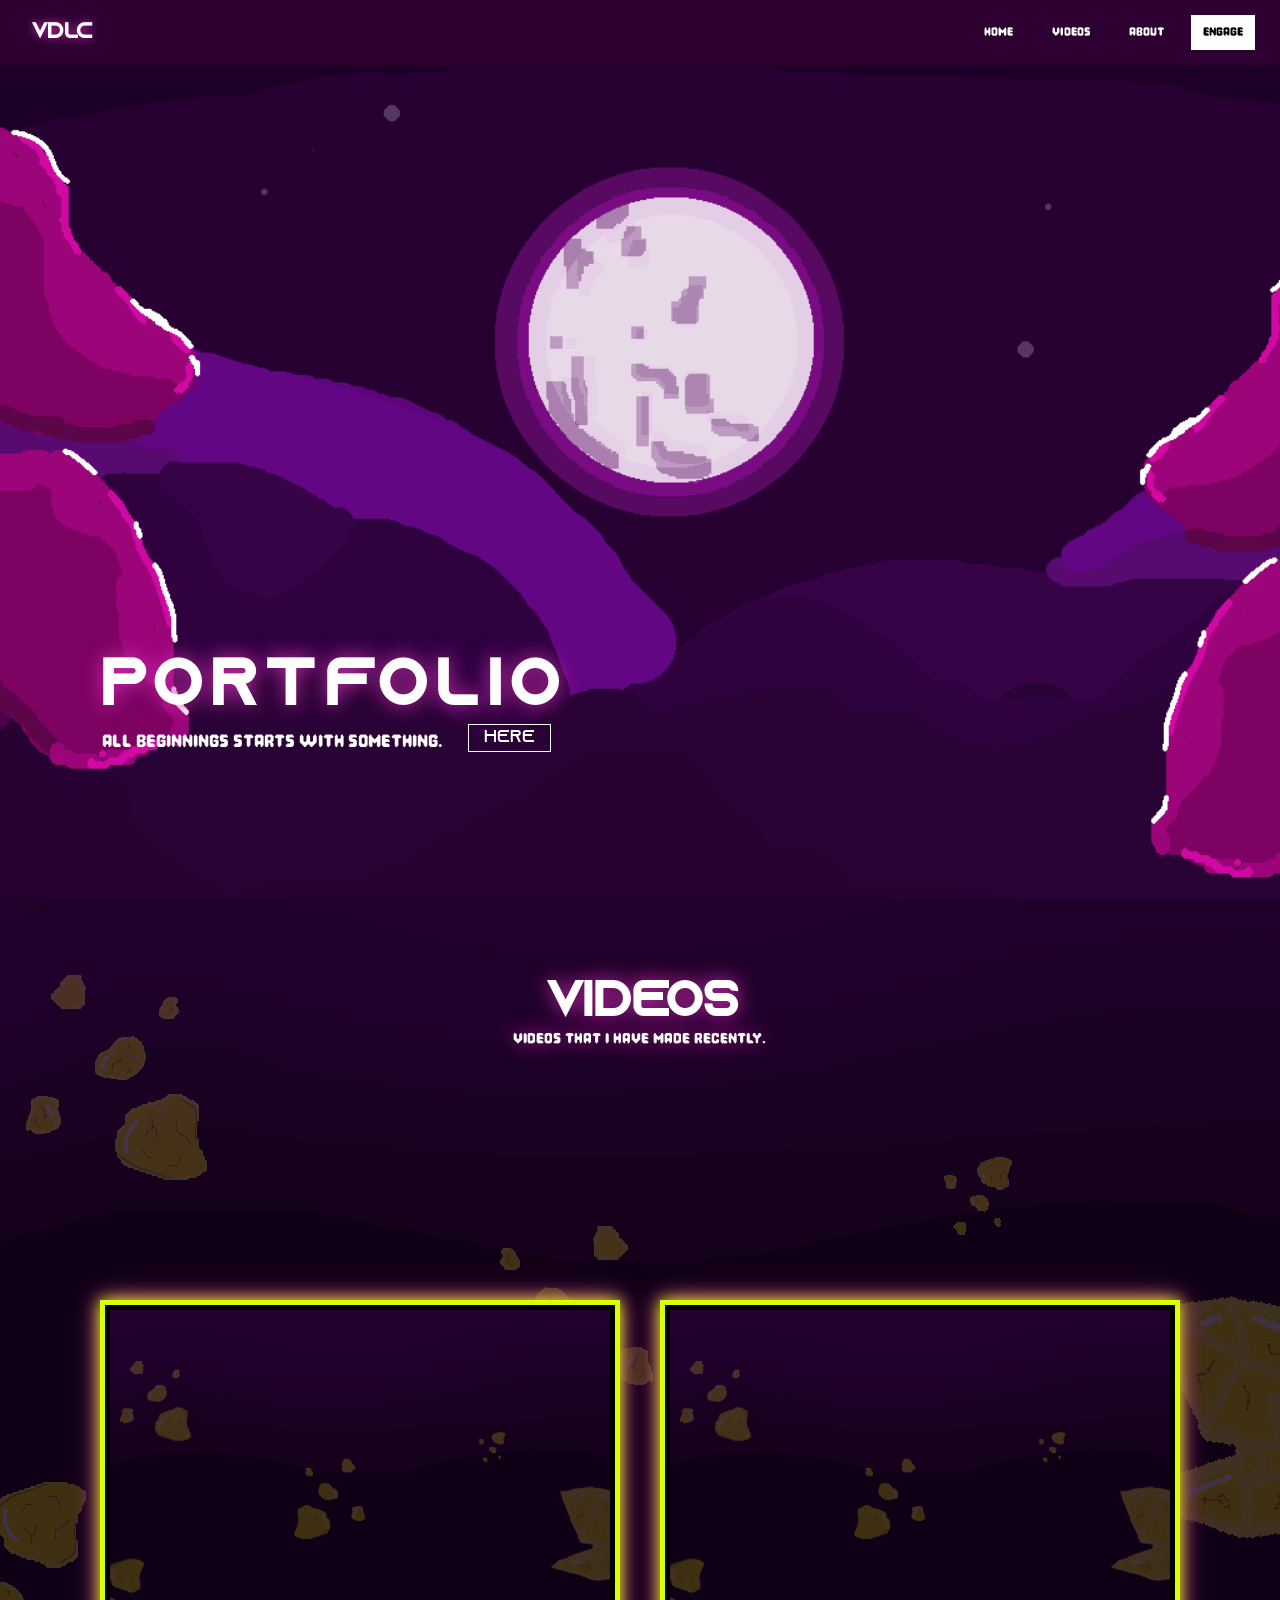
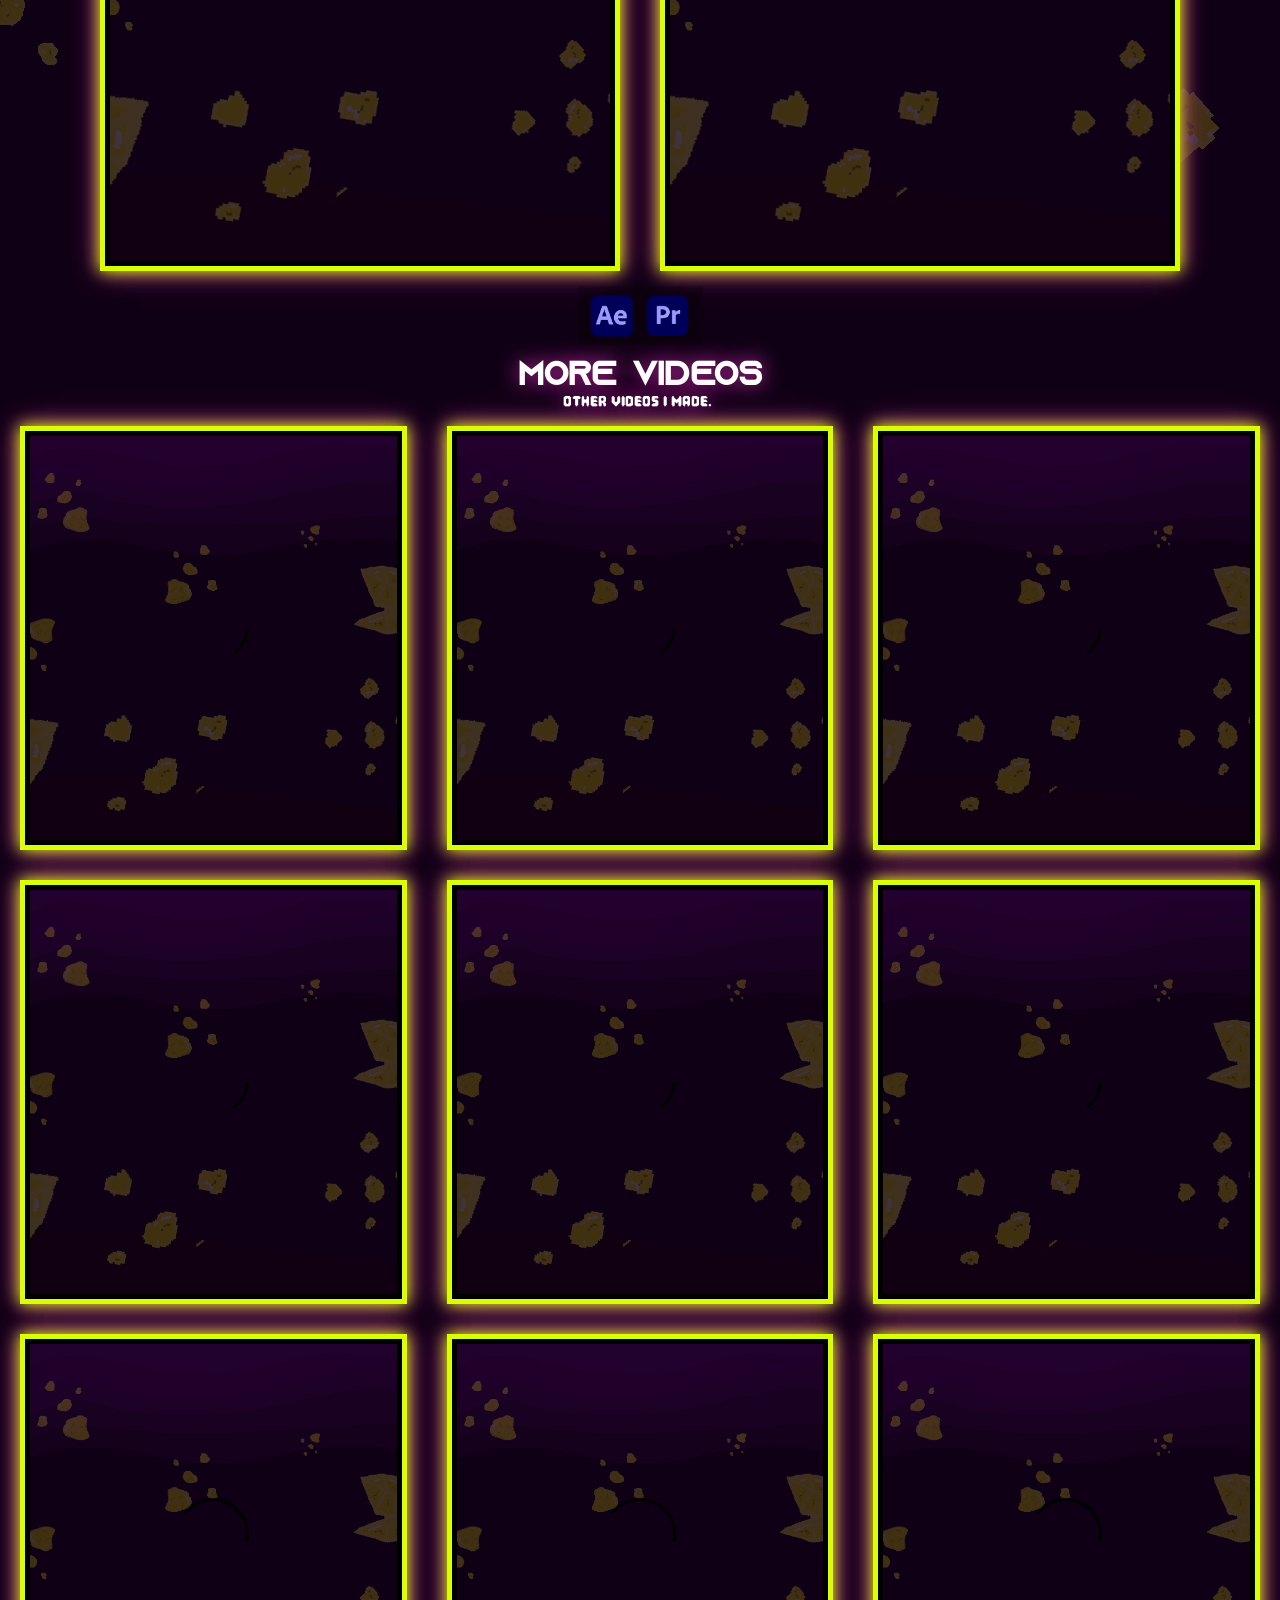
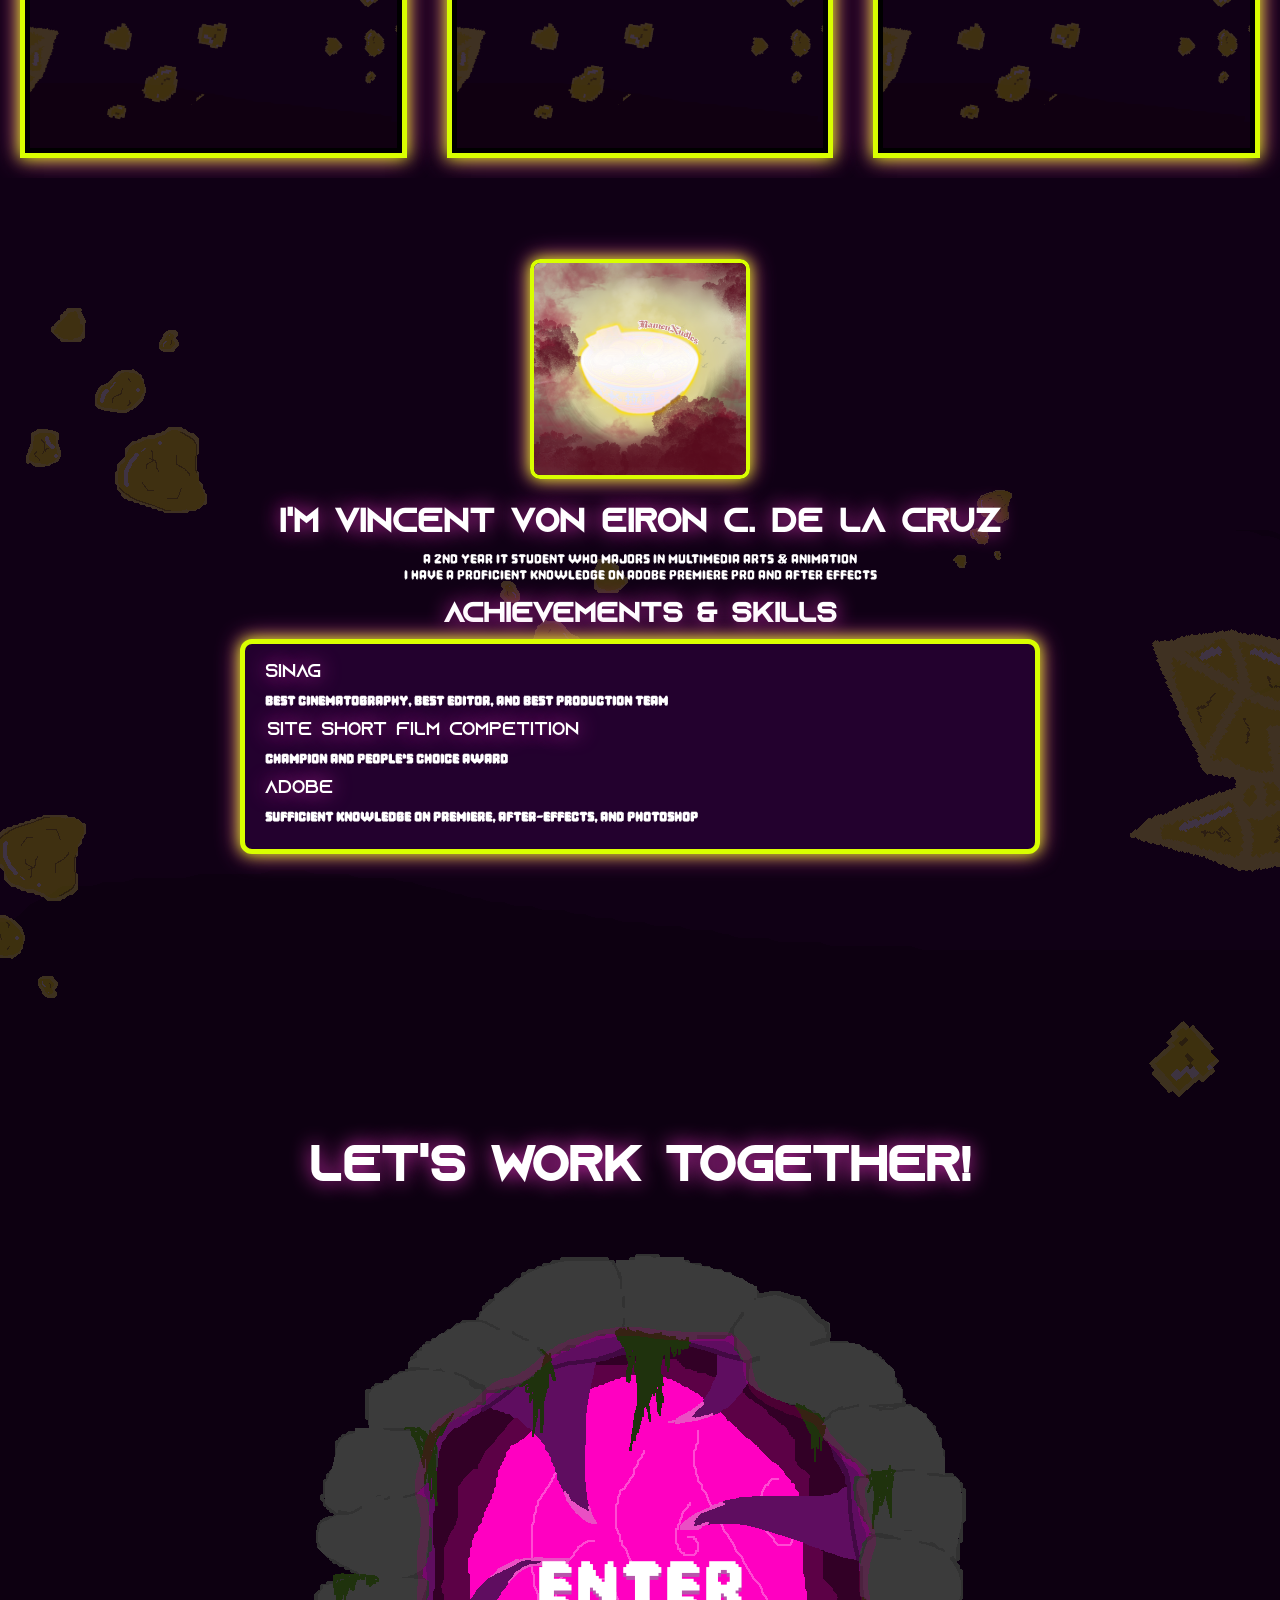
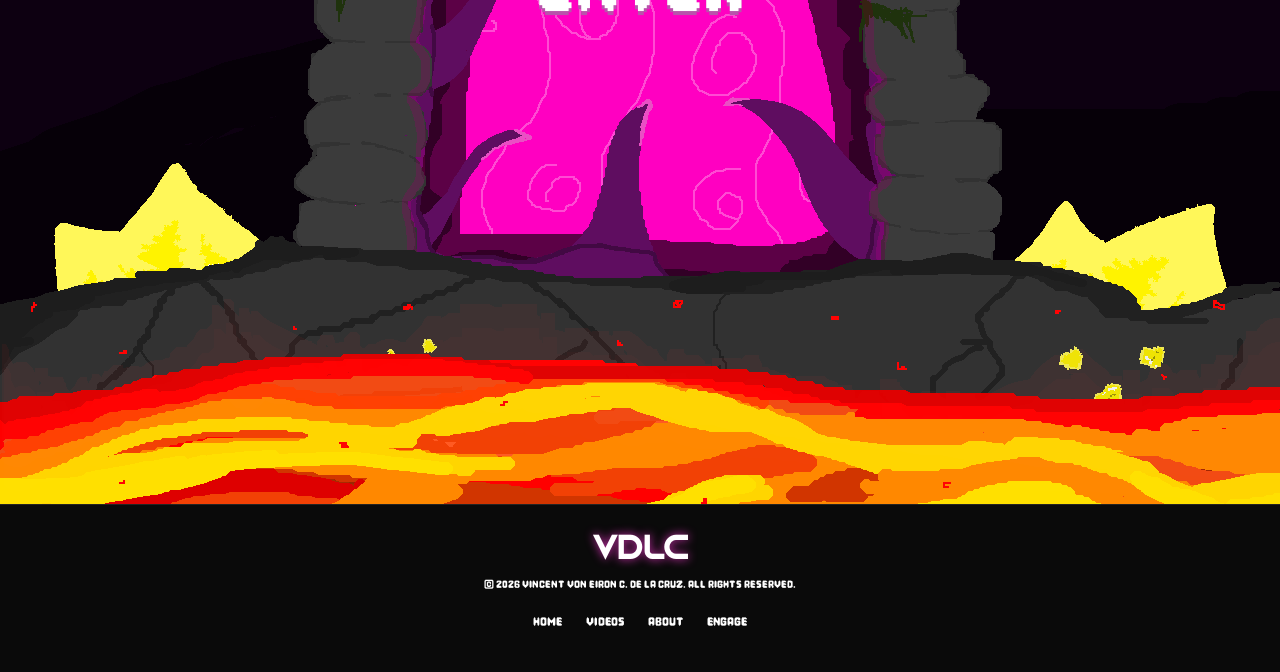
<file: index.html>
<!DOCTYPE html>
<html lang="en">
<head>
    <meta charset="UTF-8">
    <meta name="viewport" content="width=device-width, initial-scale=1.0">
    <title>VDLC</title>
    <link rel="icon" type="image/png" href="assets/vincent-pic.png">
    <link rel="stylesheet" href="style.css">
    <script src="event.js" defer></script>
</head>

<body>
    <header>
        <div class="logo">VDLC</div>
        <nav>
            <ul>
                <!-- LINKS IN NAV BAR -->
                <li><a href="#home">Home</a></li>
                <li><a href="#video">Videos</a></li>
                <li><a href="#about">About</a></li>
                <li><a href="#engage" class="engage">Engage</a></li>
            </ul>
        </nav>
    </header>
    <section id="home">
    <div>
<!-- PARALLAX EFFECT -->
        <section class="parallax">
            <img src="assets/BG.png" id="background" loading="eager">
            <img src="assets/SKY.png" id="sky" loading="eager">
            <img src="assets/BUSH.png" id="bush" loading="eager">
            <img src="assets/MOON.png" id="moon" loading="eager">
            <img src="assets/LT.png" id="ltree" loading="eager">
            <img src="assets/RT.png" id="rtree" loading="eager">
            <!-- TEXT IN HOMEPAGE WITHIN THE PARALLAX  -->
              <div class="home">
                <div class="home-con">
                    <h1>PORTFOLIO</h1>
                    <p>All beginnings starts with something.</p>
                <div class="home-nav"></div>
            <a href="#video" class="button">HERE</a>
                </div>
            </div>
        </section>
    </div>
<!-- VIDEO SECTION -->
 <!-- FIRST ROW -->
    </section>
    <section id="video">
    <div class="videos">
        <div class="video-con">
            <h1 class="films">VIDEOS</h1>
            <p class="filmp">Videos that i have made recently.</p>
        </div>
    </div>
    
    <div class="video-row">
    <div class="video-film">
        <video controls muted loop playsinline preload="metadata">
            <source src="assets/hit-reel.mp4" type="video/mp4">
        </video>
    </div>

        <div class="video-game">
            <video controls muted loop playsinline preload="metadata">
                <source src="assets/its-over.mp4" type="video/mp4">
            </video>
        </div>
    </div>
<!-- PR AND AE IMG -->
    <div class="prae">
        <div class="praet">
            <img src="assets/prae.png" id="adobe" loading="lazy">
        </div>
    </div>
<!-- TEXT BELOW IT -->
        <div class="more-videos">
            <div class="more-vid">
                <h1 class="more">MORE VIDEOS</h1>
                <p class="filmp2">Other Videos I made.</p>
            </div>
        </div>
<!-- 2ND ROW OF VIDEOS -->
    <div class="video-row2">
        <div class="video-film2">
            <video controls muted loop playsinline>
                <source src="assets/lifetime.mp4" type="video/mp4">
            </video>
        </div>

        <div class="video-film2">
            <video controls muted loop playsinline>
                <source src="assets/site-teaser.mp4" type="video/mp4">
            </video>
        </div>

        <div class="video-film2">
            <video controls muted loop playsinline>
                <source src="assets/ramen.mp4" type="video/mp4">
            </video>
        </div>
    </div>
    <div class="video-row3">
        <div class="video-film3">
            <video controls muted loop playsinline>
                <source src="assets/parallel.mp4" type="video/mp4">
            </video>
        </div>

        <div class="video-film3">
            <video controls muted loop playsinline>
                <source src="assets/zt6.mp4" type="video/mp4">
            </video>
        </div>

        <div class="video-film3">
            <video controls muted loop playsinline>
                <source src="assets/Valedit.mp4" type="video/mp4">
            </video>
        </div>
        </div>
        <div class="video-row3">
        <div class="video-film3">
            <video controls autoplay muted loop playsinline>
                <source src="assets/uts.mp4" type="video/mp4">
            </video>
        </div>

        <div class="video-film3">
            <video controls autoplay muted loop playsinline>
                <source src="assets/pomdance.mp4" type="video/mp4">
            </video>
        </div>

        <div class="video-film3">
            <video controls autoplay muted loop playsinline>
                <source src="assets/trailer.mp4" type="video/mp4">
            </video>
        </div>
    </div>
    </section>
<!-- ABOUT SECTION -->
    <section id="about" class="about">
        <div class="about-con">
            <h1>I'm VINCENT VON EIRON C. DE LA CRUZ</h1>
            <p>A 2nd year IT student who majors in Multimedia Arts & Animation</p>
            <p>I have a proficient knowledge on Adobe Premiere Pro and After Effects</p>
            <h2>ACHIEVEMENTS & SKILLS</h2>
        </div>
<!-- MY PICTURE -->
        <div class="vincent-pic">
            <img src="assets/ramen pfp2.png" id="vincent" loading="lazy">
        </div>
        <div class="my-box">
            <p>SINAG</p>
            <h4>BEST CINEMATOGRAPHY, BEST EDITOR, AND BEST PRODUCTION TEAM</h4>
            <p class="short-film">SITE SHORT FILM COMPETITION</p>
            <h4 class="champion">CHAMPION AND PEOPLE'S CHOICE AWARD</h4>
            <p class="adobe">ADOBE</p>
            <h4 class="active">SUFFICIENT KNOWLEDGE ON PREMIERE, AFTER-EFFECTS, AND PHOTOSHOP</h4>
        </div>
    </section>
<!-- ENGAGE -->
    <section id="engage" class="engage">
        <div class="engagesec">
            <h1 class="ruinik">LET'S WORK TOGETHER!</h1>
            <a href="https://discord.com/users/rhamennudles" target="_blank" class="fight">ENTER</a>
        </div>
    </section>
<!-- FOOTER -->
    <footer class="footer">
    <div class="footer-content">
        <h2>VDLC</h2>
        <p>© 2026 Vincent Von Eiron C. De La Cruz. All rights reserved.</p>

        <div class="footer-links">
            <a href="#home">Home</a>
            <a href="#video">Videos</a>
            <a href="#about">About</a>
            <a href="#engage">Engage</a>
        </div>
    </div>
</footer>
</body>
</html>
</file>
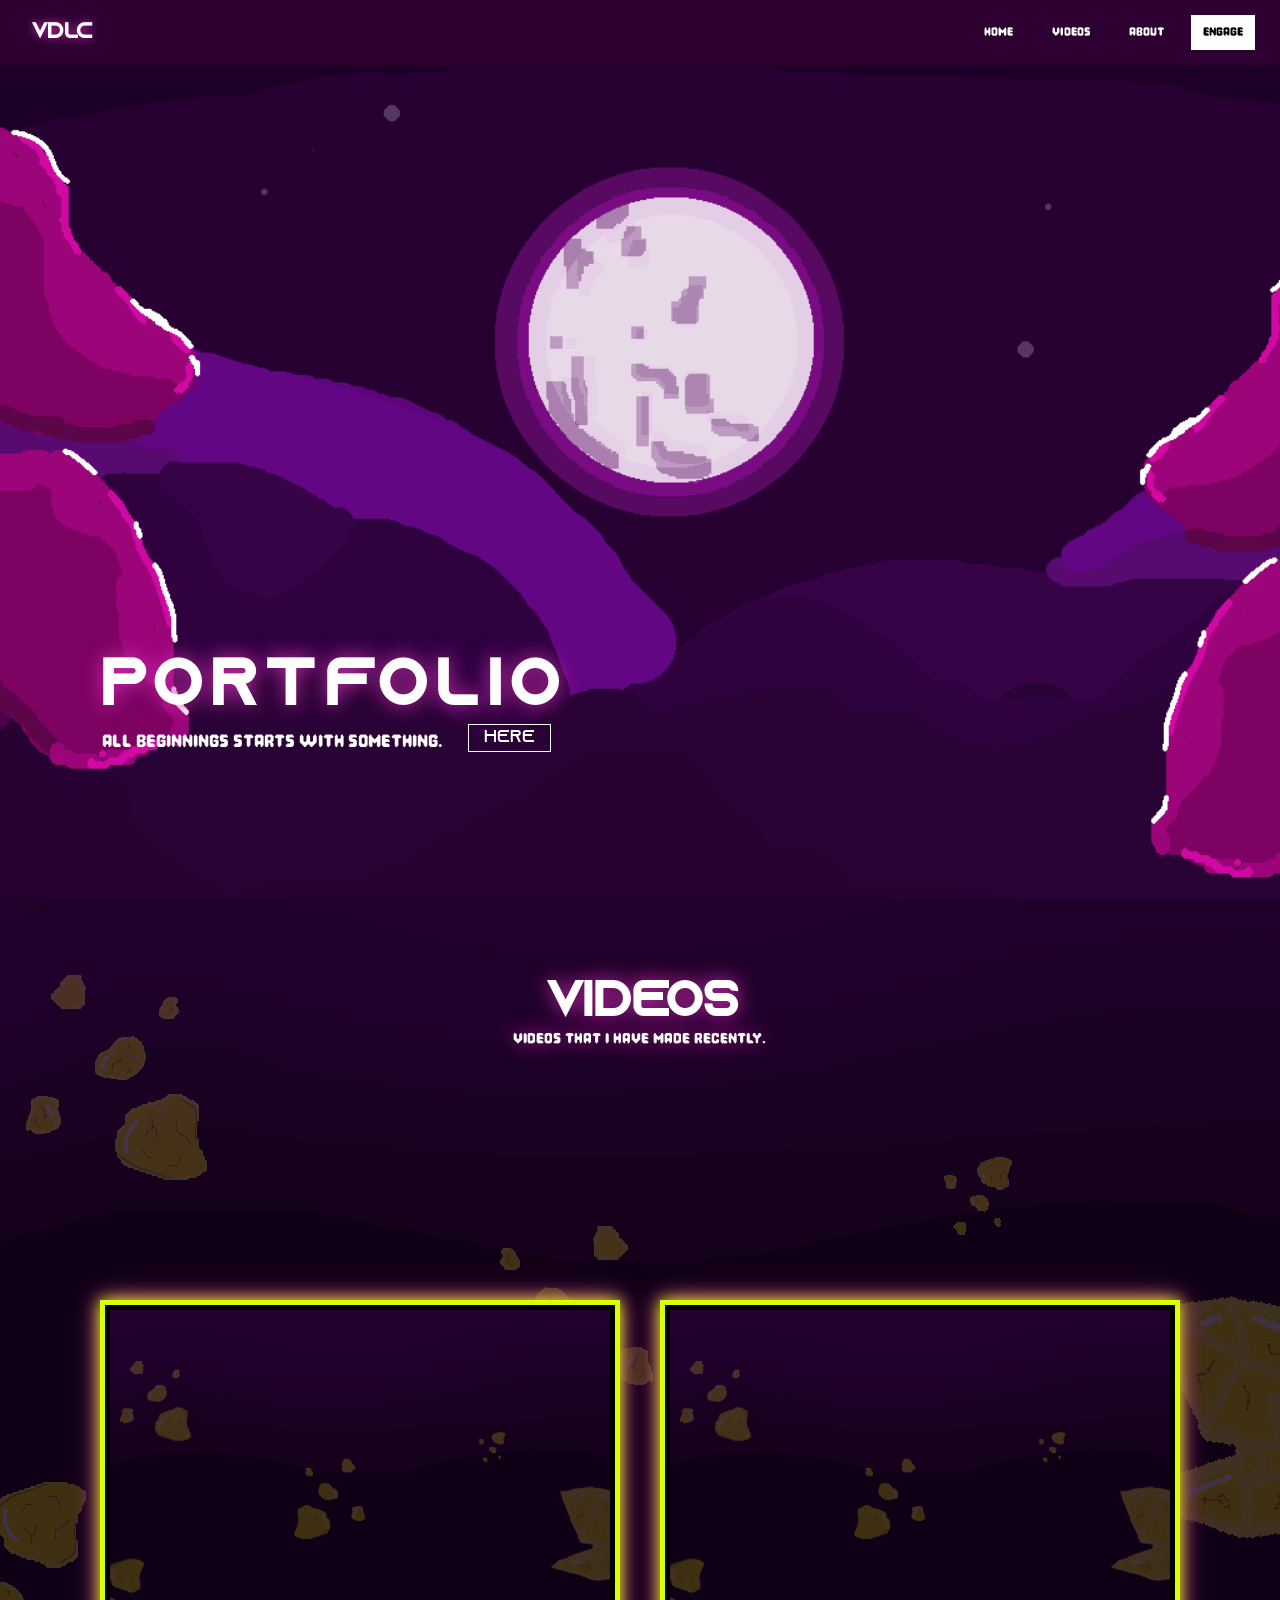
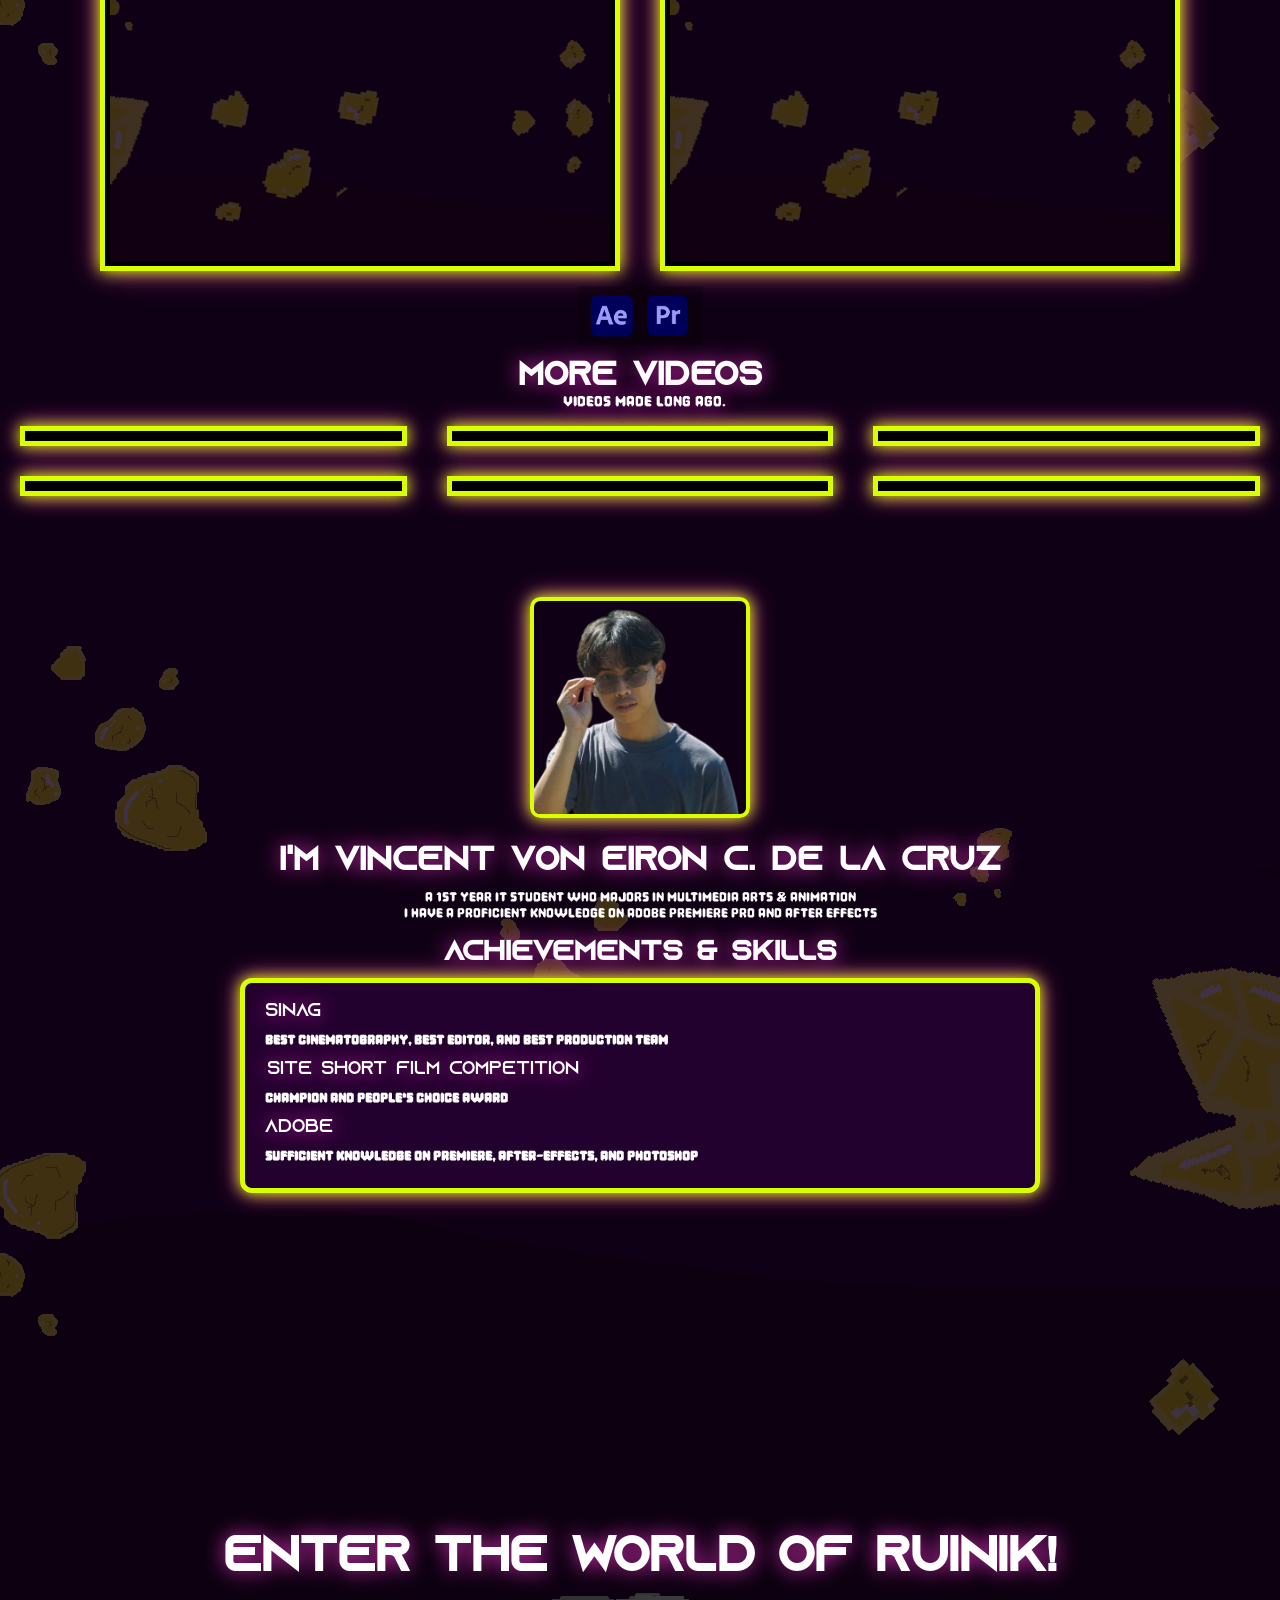
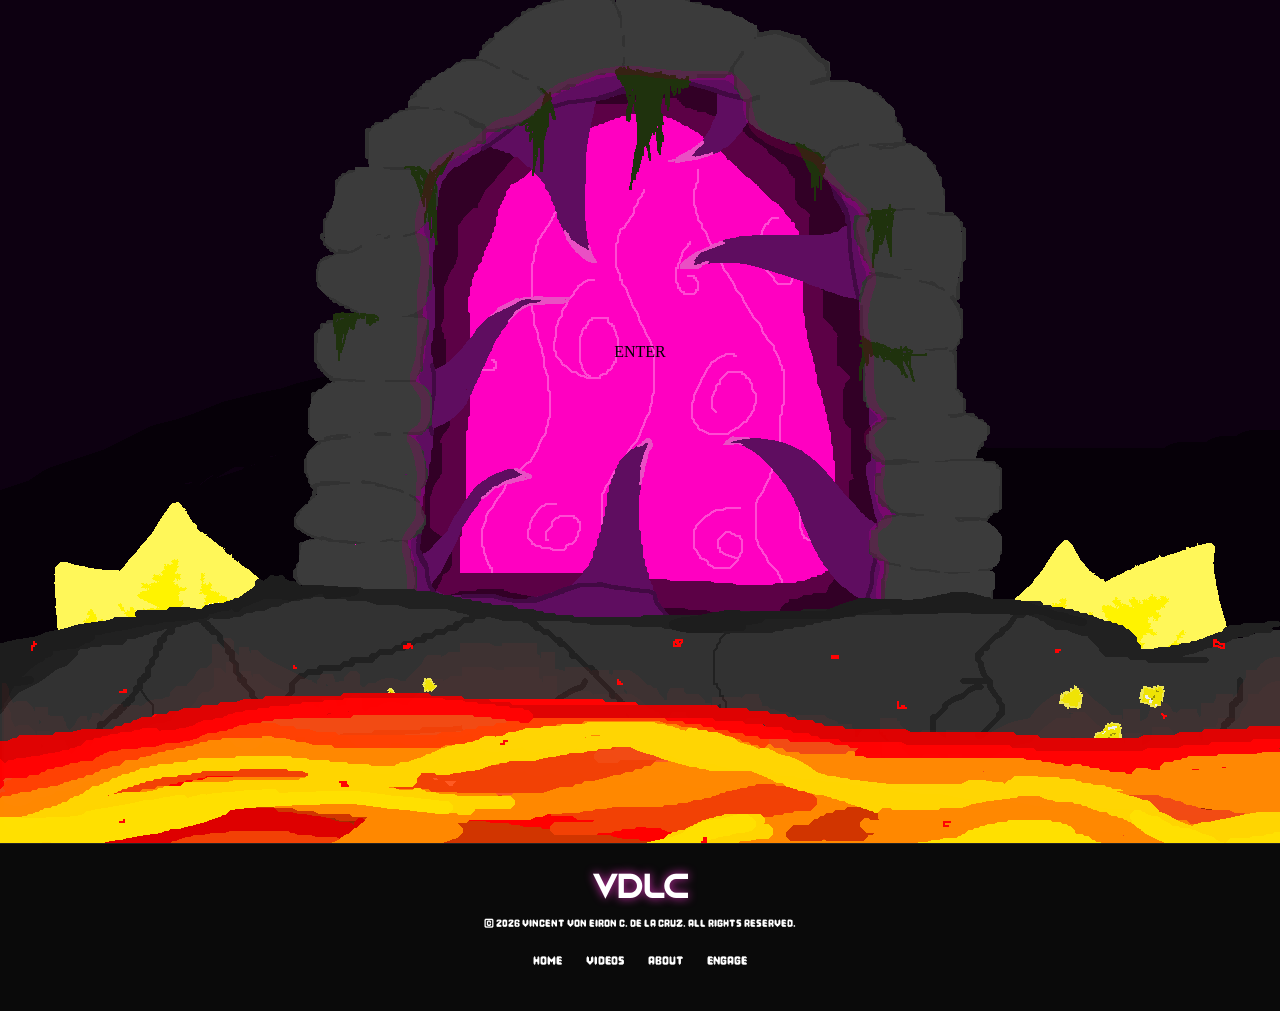
<file: vincent.html>
<!DOCTYPE html>
<html lang="en">
<head>
    <meta charset="UTF-8">
    <meta name="viewport" content="width=device-width, initial-scale=1.0">
    <title>VDLC</title>
    <link rel="icon" type="image/png" href="assets/vincent-pic.png">
    <link rel="stylesheet" href="style.css">
    <script src="event.js" defer></script>
</head>

<body>
    <header>
        <div class="logo">VDLC</div>
        <nav>
            <ul>
                <!-- LINKS IN NAV BAR -->
                <li><a href="#home">Home</a></li>
                <li><a href="#video">Videos</a></li>
                <li><a href="#about">About</a></li>
                <li><a href="#engage" class="engage">Engage</a></li>
            </ul>
        </nav>
    </header>
    <section id="home">
    <div>
<!-- PARALLAX EFFECT -->
        <section class="parallax">
            <img src="assets/BG.png" id="background">
            <img src="assets/SKY.png" id="sky">
            <img src="assets/BUSH.png" id="bush">
            <img src="assets/MOON.png" id="moon">
            <img src="assets/LT.png" id="ltree">
            <img src="assets/RT.png" id="rtree">
            <!-- TEXT IN HOMEPAGE WITHIN THE PARALLAX  -->
              <div class="home">
                <div class="home-con">
                    <h1>PORTFOLIO</h1>
                    <p>All beginnings starts with something.</p>
                <div class="home-nav"></div>
            <a href="#video" class="button">HERE</a>
                </div>
            </div>
        </section>
    </div>
<!-- VIDEO SECTION -->
 <!-- FIRST ROW -->
    </section>
    <section id="video">
    <div class="videos">
        <div class="video-con">
            <h1 class="films">VIDEOS</h1>
            <p class="filmp">Videos that i have made recently.</p>
        </div>
    </div>
    
  <div class="video-row">
    <div class="video-film">
        <video controls>
            <source src="assets/trailer.mp4" type="video/mp4">
        </video>
    </div>

        <div class="video-game">
            <video controls>
                <source src="assets/pomdance.mp4" type="video/mp4">
            </video>
        </div>
    </div>
<!-- PR AND AE IMG -->
    <div class="prae">
        <div class="praet">
            <img src="assets/prae.png" id="adobe">
        </div>
    </div>
<!-- TEXT BELOW IT -->
        <div class="more-videos">
            <div class="more-vid">
                <h1 class="more">MORE VIDEOS</h1>
                <p class="filmp2">Videos made long ago.</p>
            </div>
        </div>
<!-- 2ND ROW OF VIDEOS -->
    <div class="video-row2">
        <div class="video-film2">
            <video src="assets/Valedit.mp4" controls></video>
        </div>

        <div class="video-film2">
            <video src="assets/UTSINTRO.mp4" controls></video>
        </div>

        <div class="video-film2">
            <video src="assets/STTH.mp4" controls></video>
        </div>
    </div>
    <div class="video-row3">
        <div class="video-film3">
            <video src="assets/bok.mp4" controls></video>
        </div>

        <div class="video-film3">
            <video src="assets/ab.mp4" controls></video>
        </div>

        <div class="video-film3">
            <video src="assets/viola.mp4" controls></video>
        </div>
    </div>
    </section>
<!-- ABOUT SECTION -->
    <section id="about" class="about">
        <div class="about-con">
            <h1>I'm VINCENT VON EIRON C. DE LA CRUZ</h1>
            <p>A 1st year IT student who majors in Multimedia Arts & Animation</p>
            <p>I have a proficient knowledge on Adobe Premiere Pro and After Effects</p>
            <h2>ACHIEVEMENTS & SKILLS</h2>
        </div>
<!-- MY PICTURE -->
        <div class="vincent-pic">
            <img src="assets/vincent-pic.png" id="vincent">
        </div>
        <div class="my-box">
            <p>SINAG</p>
            <h4>BEST CINEMATOGRAPHY, BEST EDITOR, AND BEST PRODUCTION TEAM</h4>
            <p class="short-film">SITE SHORT FILM COMPETITION</p>
            <h4 class="champion">CHAMPION AND PEOPLE'S CHOICE AWARD</h4>
            <p class="adobe">ADOBE</p>
            <h4 class="active">SUFFICIENT KNOWLEDGE ON PREMIERE, AFTER-EFFECTS, AND PHOTOSHOP</h4>
        </div>
    </section>
<!-- ENGAGE -->
    <section id="engage" class="engage">
        <div class="engagesec">
            <h1 class="ruinik">ENTER THE WORLD OF RUINIK!</h1> 
            <p class="fight">ENTER</p>         
        </div>
    </section>
<!-- FOOTER -->
    <footer class="footer">
    <div class="footer-content">
        <h2>VDLC</h2>
        <p>© 2026 Vincent Von Eiron C. De La Cruz. All rights reserved.</p>

        <div class="footer-links">
            <a href="#home">Home</a>
            <a href="#video">Videos</a>
            <a href="#about">About</a>
            <a href="#engage">Engage</a>
        </div>
    </div>
</footer>
</body>
</html>
</file>
<file: style.css>
*{
    margin: 0;
    padding: 0;
    box-sizing: border-box;
}

html {
    scroll-behavior: smooth;
}

@font-face {
    font-family: 'Azonix';
    src: url(fonts/Azonix.otf) format('opentype'); 
}
@font-face {
    font-family: 'pixel';
    src: url(fonts/Pixel-Game.otf) format('opentype'); 
}

body {
    color: rgb(255, 0, 195);
    background-color: #100015;
    height: 100%;
    overflow-x: hidden;
}

a {
    text-decoration: none;
    color: inherit;
}
/* VDLC */
.logo {
    padding: 7px;
    font-family: 'Azonix';
    font-weight: bold;
    font-size: 1.3rem;
    color: white;
    text-shadow: 0 0 10px #d130b1;
}
/* TOP BAR */
header {
    position: fixed;
    width: 100%;
    background-color: rgb(45, 0, 49);
    color: white;
    font-family: 'pixel';
    display: flex;
    justify-content: space-between;
    padding: 15px 25px;
    z-index: 1000;
}
/* NAVIGATION BAR */
nav ul {
    display: flex;
    align-items: center;
    list-style: none;
    gap: 15px;
}
/* HOME, VIDEOS, ABOUT */
nav ul li a {
    padding: 8px 12px;
    display: block;
    border-radius: 10px;
}
/* ANIMATION FOR HOVER */
nav ul li a:hover {
    background-color: #d9ff00;
    color: black;
}

.engage {
    background-color: white;
    color: black;
    border-radius: 0px;
}

.engage:hover{
    background-color: #d9ff00;
    color: black;
}
/* PARALLAX EFFECT ON FIRST SECTION */
.parallax {
    position: relative;
    width: 100%;
    height: 100vh;
    height: 100svh; /* mobile-safe viewport height: avoids gaps/jumps when the address bar shows/hides */
    overflow: hidden;
}

.parallax img {
    position: absolute;
    top: 0;
    left: 0;
    width: 100%;
    height: 100%;
    object-fit: cover;
}
/* ID SELECTOR FOR PARALLAX EFFECT */
#background {
    z-index: 1;
}

#sky {
    z-index: 2;
}

#moon {
    z-index: 3;
    transform: translateY(90px);
}

#bush {
    z-index: 4;
    top: 200px;
}

#ltree {
    z-index: 5;
    left: 0;
}

#rtree {
    z-index: 5;
    right: 0;
}
/* HOME SECTION */
.home {
    position: relative;
    min-height: 100vh;
    min-height: 100svh;
    background-position: center;
    display: flex;
    align-items: flex-end;
    padding: 100px;
    z-index: 10;
}

.home-con {
    max-width: 500px;
}
/* PORTFOLIO */
.home-con h1 {
    line-height: 4rem;
    font-weight: bold;
    font-family: azonix;
    font-size: 4rem;
    letter-spacing: 9px;
    color: white;
    text-shadow: 0 0 20px #d130b1;
    animation: glow-pulse 1.5s ease-in-out infinite alternate;
    margin-bottom: 0.5rem;
}

@keyframes glow-pulse {
  from {
    text-shadow: 0 0 10px #ff00c8, 0 0 20px #d9ff00;
  }
  to {
    text-shadow: 0 0 20px #fa43e2, 0 0 40px #440538;
  }
}
/* ALL BEGINNINGS-- */
.home-con p {
    padding-left: 0.1rem;
    font-family: pixel;
    font-size: 1.5rem;
    color: rgb(255, 255, 255);
    margin-bottom: 1rem;
}
/* HERE BUTTON IN HOME SECTION */
.button {
    position: relative;
    top: -3rem;
    margin-left: 23rem;
    padding: 5px 15px;
    font-family: azonix;
    border: 1px solid white;
    color: white;
    animation: glow-pulse2 1.5s ease-in-out infinite alternate;
    display: inline-block;
    transition: transform 0.3s ease;
}

.button:hover {
    transform: scale(1.1);
}

@keyframes glow-pulse2 {
  from {
    text-shadow: 0 0 10px #ba349d, 0 0 20px #ff00cc;
  }
  to {
    text-shadow: 0 0 20px #b854ab, 0 0 40px #ff00d0;
  }
}
/* HERE BUTTON */
.button:hover {
    transform: scaleX(1.1);
        transition: .5s;
    background-color: #d9ff00;
    color: black;
}

.container {
    overflow: scroll;
}
/* VIDEO SECTION */
.videos {
    overflow-x: hidden;
    background-image: url(assets/2NDBG.png);
    background-size: cover;
    background-repeat: no-repeat;
    background-position: center top -55px;
    min-height: 100vh;
    display: flex;
    flex-direction: column;
    align-items: center;
    text-shadow: 0 0 20px #d130b1;
    animation: glow-pulse 1.5s ease-in-out infinite alternate;
    padding: 60px 20px;
}

.video-con {
    max-width: 500px;
}

.films {
    top: -40px;
    position: relative;
    font-weight: bold;
    font-family: azonix;
    font-size: 3rem;
    color: white;
    margin: 60px;
    padding-left: 6px;
}

.filmp {
    top: -120px;
    position: relative;
    font-family: pixel;
    font-size: 20px;
    color: white;
    margin: 12px;
    padding: 20px;
}
/* PR AND AE IMAGE */
.prae {
    text-align: center;
    height: 10px;
}

#adobe {
    width: 160px;
    height: auto;
}

video::-webkit-media-controls-enclosure {
    display: none !important;
}

.video-row {
    display: flex;
    justify-content: center;
    align-items: center;
    gap: 40px;         
    flex-wrap: wrap;   
    margin-top: -500px;
}
/* VIDEO FIRST SECTION - PARENT */
.video-film,
.video-game {
    border: 5px solid #d9ff00;
    box-shadow: 
        0 0 15px #d9ff00,        
        0 0 25px #d130b1,        
        5px 8px 15px rgba(0,0,0,0.6);
    overflow: hidden;
    padding: 5px;
    background-color: black;
    transition: transform 0.3s ease;
}
.video-film:hover,
.video-game:hover {
    transform: scale(1.05);
}

video {
    width: 100%;
    max-width: 500px;
    height: auto;
    display: block;
}
/* MORE VIDEOS TEXT */

.more-videos {
    display: flex;
    flex-direction: column;
    align-items: center;
    text-shadow: 0 0 20px #d130b1;
    animation: glow-pulse 1.5s ease-in-out infinite alternate;
    padding: 30px 20px 10px;
}

.filmp2 {
    top: -4.5rem;
    position: relative;
    font-family: pixel;
    font-size: 20px;
    color: white;
    margin: 70px;
    padding-left: 25px;
}

.more-vid {
    max-width: 500px;
}

.more {
    position: static;
    font-weight: bold;
    font-family: azonix;
    font-size: 2rem;
    color: white;
    margin: 50px;
}
/* PARENT OF 2ND ROW OF VIDEOS */
.video-row2 {
    display: flex;
    justify-content: center;
    align-items: center;
    gap: 40px;
    flex-wrap: nowrap;
    padding: 20px;
    margin-top: -160px;
}
/* 3 VIDEOS WITH SAME PROPERTIES */
.video-film2 {
    flex: 1;
    max-width: 500px;
    border: 5px solid #d9ff00;
    box-shadow: 
        0 0 15px #d9ff00,        
        0 0 25px #d130b1,        
        5px 8px 15px rgba(0,0,0,0.6);
    background: black;
    padding: 5px;
    transition: transform 0.3s ease;
}

.video-film2:hover {
    transform: scale(1.05);
}
/* PARENT OF 3RD ROW OF VIDEOS */
.video-row3 {
    display: flex;
    justify-content: center;
    align-items: center;
    gap: 40px;
    flex-wrap: nowrap;
    padding: 20px;
    margin-top: -10px;
}
/* 3 VIDEOS WITH SAME PROPERTIES */
.video-film3 {
    flex: 1;
    max-width: 500px;
    border: 5px solid #d9ff00;
    box-shadow: 
        0 0 15px #d9ff00,        
        0 0 25px #d130b1,        
        5px 8px 15px rgba(0,0,0,0.6);
    background: black;
    padding: 5px;
    transition: transform 0.3s ease;
}

.video-film3:hover {
    transform: scale(1.05);
}

/* ABOUT SECTION */
.about {
    display: flex;
    justify-content: center;
    align-items: center;
    flex-direction: column;
    background-image: url(assets/3RDBG.png);
    padding: 100px 20px;
    text-align: center;
    position: relative;
    min-height: 100vh;
    min-height: 100svh;
    padding: 100px;
    z-index: 10;
}
/* I'M VINCENT-- */
.about-con h1 {
    position: relative;
    top: 230px;
    font-family: azonix;
    font-size: 2rem;
    color: white;
    margin-bottom: 10px;
    text-shadow: 0 0 20px #d130b1;
    animation: glow-pulse 1.5s ease-in-out infinite alternate;
}
/* A 1ST YEAR-- */
.about-con p {
    position: relative;
    top: 235px;
    font-family: pixel;
    font-size: 18px;
    color: white;
    max-width: 600px;
    margin-top: -5px;
    padding-left: 17%;
}
/* ACHIEVEMENTS & EXPERIENCE */
.about-con h2 {
    position: relative;
    top: 250px;
    font-family: azonix;
    font-size: 1.7rem;
    color: white;
    margin-bottom: 10px;
    text-shadow: 0 0 20px #d130b1;
    animation: glow-pulse 1.5s ease-in-out infinite alternate;
}
/* MY PICTURE */
.vincent-pic {
    display: flex;
    justify-content: center;
    margin-top: 170px;
}

#vincent {
    position: relative;
    top: -300px;
    width: 220px;
    border: 4px solid #d9ff00;
    border-radius: 10px;
    box-shadow: 
        0 0 15px #d9ff00,        
        0 0 25px #d130b1,        
        5px 8px 15px rgba(0,0,0,0.6);
    height: auto;

}
/* BOX TO PUT THE ACHIEVEMENTS */
.my-box {
    position: relative;
    top: -150px;
    width: 800px;           
    height: 215px;          
    background-color: #23012e; 
    border: 5px solid #d9ff00;
    box-shadow: 
        0 0 15px #d9ff00,        
        0 0 25px #d130b1,        
        5px 8px 15px rgba(0,0,0,0.6);
    border-radius: 12px;
    padding: 20px;          
    margin: 10px;           
}

.my-box p {
    font-family: azonix;
    font-size: 1.1rem;
    color: white;
    text-shadow: 0 0 20px #d130b1;
    margin-bottom: 10px;
    padding-right: 800px;
}

.my-box h4 {
    font-family: pixel;
    font-size: 1.1rem;
    color: white;
    margin-bottom: 10px;
    text-align: left;
}

p.short-film{
    font-family: azonix;
    font-size: 1.1rem;
    color: white;
    text-shadow: 0 0 20px #d130b1;
    margin-bottom: 10px;
    padding-right: 435px;
}

h4.champion {
    font-family: pixel;
    font-size: 1.1rem;
    color: white;
    margin-bottom: 10px;
    text-align: left;
}

p.adobe {
    font-family: azonix;
    font-size: 1.1rem;
    color: white;
    text-shadow: 0 0 20px #d130b1;
    margin-bottom: 10px;
    text-align: left;
}

h4.active {
    font-family: pixel;
    font-size: 1.1rem;
    color: white;
    margin-bottom: 10px;
    text-align: left;
}
/* ENGAGE SECTION */
.engagesec {
    display: flex;
    flex-direction: column;
    align-items: center;
    justify-content: center;
    background-image: url(assets/PORTALCONCEPT.png);
    background-size: cover;
    background-repeat: no-repeat;
    background-position: center top 45%;
    padding: 100px 20px;
    position: relative;
    min-height: 110vh;
    min-height: 110svh;
    padding: 100px;
    z-index: 10;
}

h1.ruinik {
    position: relative;
    top: -400px;
    font-family: azonix;
    font-size: 3rem;
    color: white;
    margin-bottom: -40px;
    text-shadow: 0 0 20px #d130b1;
    align-items: center;
    animation: glow-pulse 1.5s ease-in-out infinite alternate;
}

a.fight {
    position: relative;
    display: inline-block;
    transition: transform 0.3s ease;
    top: -15px;
    font-family: pixel;
    font-size: 6rem;
    color: white;
    margin-bottom: 10px;
    text-shadow: 0 0 20px #d130b1;
    align-items: center;
    cursor: pointer;
    text-shadow: 0px 4px  #b854ab;
    animation: breathe 4s ease-in-out infinite; 
}

@keyframes breathe {
  0%, 100% {
    transform: scale(1);
  }
  50% {
    transform: scale(1.1);
  }
}

.fight:hover {
    transform: scale(1.1);
}
/* FOOTER SECTION */
.footer {
    background: #0a0a0a;
    color: white;
    text-align: center;
    padding: 30px 20px;
    border-top: 1px solid rgba(255,255,255,0.1);
}

.footer-content h2 {
    font-family: azonix;
    font-size: 2rem;
    margin-bottom: 10px;
    text-shadow: 0 0 10px #d130b1;
}

.footer-content p {
    font-family: pixel;
    font-size: 14px;
    margin-bottom: 20px;
}

.footer-links {
    margin: 10px 0;
}

.footer-links a {
    color: white;
    text-decoration: none;
    margin: 0 10px;
    font-family: pixel;
    transition: 0.3s;
}

.footer-links a:hover {
    color: #d130b1;
    text-shadow: 0 0 10px #d130b1;
}

/* =======================================================
   RESPONSIVE DESIGN
   (single, ordered set of breakpoints — no duplicate/
   conflicting rules across separate media-query blocks)
======================================================= */

img {
    max-width: 100%;
    height: auto;
}

video {
    width: 100%;
    height: auto;
    display: block;
}

html, body {
    overflow-x: hidden;
}

/* Tablets and small laptops */
@media (max-width: 1024px) {
    header {
        padding: 15px;
    }

    .home {
        padding: 60px;
    }

    .home-con {
        max-width: 100%;
    }

    .video-row,
    .video-row2,
    .video-row3 {
        gap: 20px;
    }

    .my-box {
        width: 90%;
        height: auto;
    }
}

/* Phones and small tablets */
@media (max-width: 900px) {
    header {
        flex-direction: column;
        align-items: center;
        gap: 10px;
    }

    nav ul {
        flex-wrap: wrap;
        justify-content: center;
        gap: 8px;
    }

    .parallax {
        height: 100vh;
        height: 100svh;
    }

    .home {
        padding: 120px 20px 60px;
        align-items: center;
        text-align: center;
    }

    .home-con h1 {
        font-size: clamp(2.5rem, 10vw, 4rem);
        line-height: 1.2;
        letter-spacing: 4px;
    }

    .home-con p {
        font-size: 1.1rem;
    }

    .button {
        position: relative;
        top: 0;
        left: 0;
        margin: 1.5rem auto 0;
        display: inline-block;
    }

    .videos {
        padding: 80px 15px 40px;
    }

    .video-row,
    .video-row2,
    .video-row3 {
        flex-direction: column;
        flex-wrap: wrap;
        gap: 20px;
        margin-top: 0;
        padding: 10px 0 20px;
    }

    .video-film,
    .video-game,
    .video-film2,
    .video-film3 {
        width: 100%;
        max-width: 100%;
    }

    .films,
    .more {
        position: static;
        font-size: 1.8rem;
        margin: 20px 0;
        text-align: center;
    }

    .filmp,
    .filmp2 {
        position: static;
        font-size: 1rem;
        margin: 15px 0;
        padding: 0;
        text-align: center;
    }

    .about {
        padding: 80px 15px 40px;
    }

    .about-con h1,
    .about-con h2,
    .about-con p {
        position: static;
        top: auto;
        padding-left: 0;
        max-width: 100%;
    }

    .vincent-pic {
        margin-top: 40px;
    }

    #vincent {
        top: 0;
        width: min(220px, 70vw);
    }

    .my-box {
        width: 100%;
        height: auto;
        top: 0;
        padding: 20px;
    }

    .my-box p,
    p.short-film,
    p.adobe,
    .my-box h4,
    h4.active,
    h4.champion {
        padding-right: 0;
        text-align: center;
    }

    .engagesec {
        padding: 50px 20px;
        min-height: 70vh;
        min-height: 70svh;
    }

    .ruinik {
        top: 0;
        text-align: center;
        font-size: 2rem;
    }

    a.fight {
        top: 0;
        font-size: 3rem;
    }

    .footer-links {
        display: flex;
        flex-wrap: wrap;
        justify-content: center;
        gap: 10px;
    }
}

/* Small phones */
@media (max-width: 600px) {
    header {
        padding: 12px 15px;
    }

    .logo {
        font-size: 1.1rem;
    }

    nav ul {
        gap: 6px;
    }

    nav ul li a {
        padding: 6px 8px;
        font-size: 0.9rem;
    }

    .home {
        padding: 140px 16px 40px;
    }

    .home-con h1 {
        font-size: clamp(2rem, 11vw, 2.4rem);
        letter-spacing: 2px;
    }

    .home-con p {
        font-size: 1rem;
    }

    .films,
    .more {
        font-size: 1.7rem;
    }

    .filmp,
    .filmp2 {
        font-size: 0.95rem;
    }

    #adobe {
        width: 120px;
    }
}
</file>
